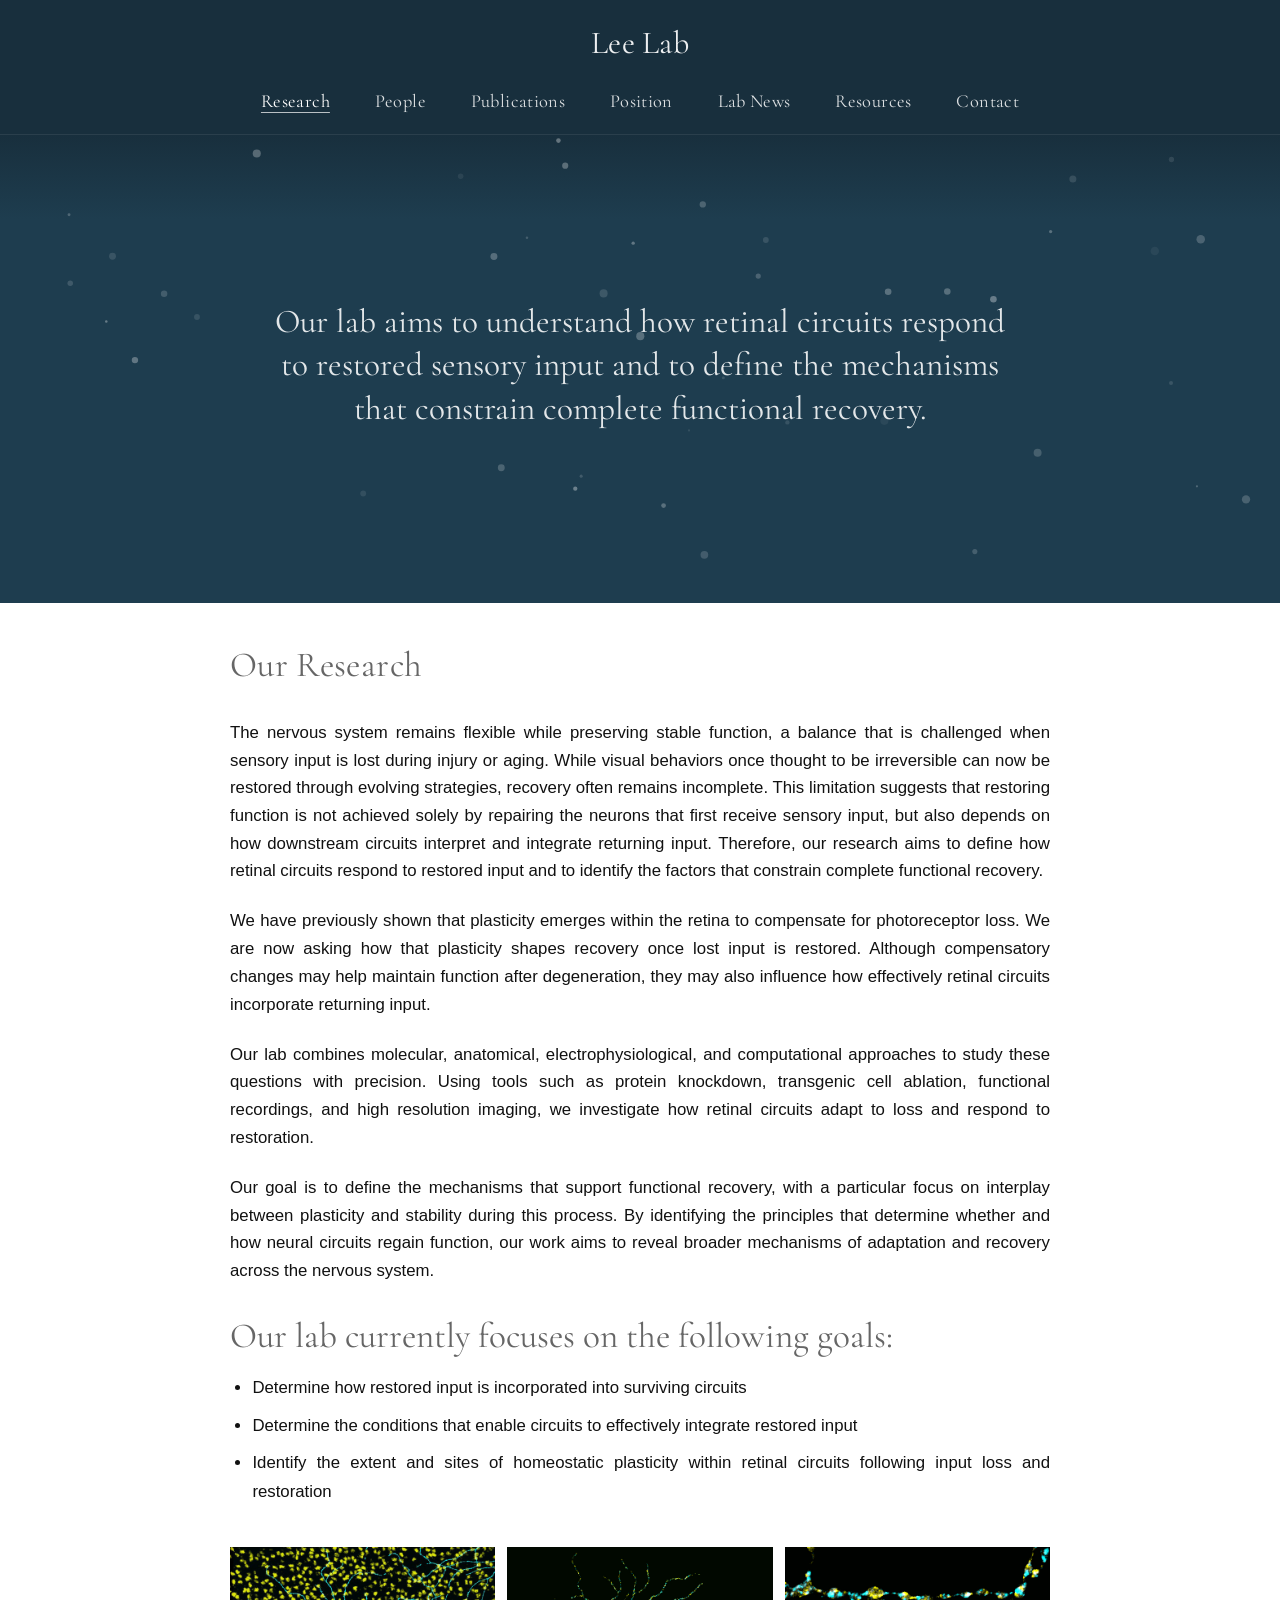
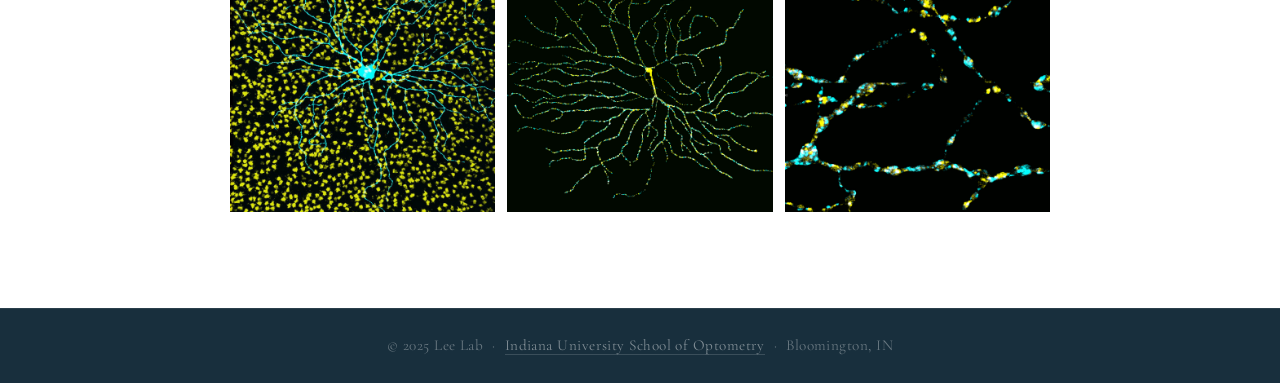
<file: index.html>
<!DOCTYPE html>
<html lang="en">
<head>
  <meta charset="UTF-8" />
  <meta name="viewport" content="width=device-width, initial-scale=1.0" />
  <title>Lee Lab — Retinal Physiology · IU School of Optometry</title>
  <link rel="preconnect" href="https://fonts.googleapis.com" />
  <link rel="preconnect" href="https://fonts.gstatic.com" crossorigin />
  <link href="https://fonts.googleapis.com/css2?family=Cormorant+Garamond:wght@400;500;600&family=DM+Sans:wght@300;400;500&display=swap" rel="stylesheet" />
  <link rel="stylesheet" href="css/styles.css" />
</head>
<body class="page-body">

  <script>window.NAV_ACTIVE = 'research';</script>
  <div id="nav-placeholder"></div>
  <script src="js/nav.js"></script>

  <main>
    <!-- DARK HERO -->
    <section class="hero-section">
      <canvas id="particles"></canvas>
      <div class="hero-inner">
        <p class="hero-statement">Our lab aims to understand how retinal circuits respond<br>to restored sensory input and to define the mechanisms<br>that constrain complete functional recovery.</p>
      </div>
    </section>

    <!-- WHITE RESEARCH SECTION -->
    <section class="home-research">
      <div class="home-research-inner">
        <h2>Our Research</h2>

        <p>The nervous system remains flexible while preserving stable function, a balance that is challenged when sensory input is lost during injury or aging. While visual behaviors once thought to be irreversible can now be restored through evolving strategies, recovery often remains incomplete. This limitation suggests that restoring function is not achieved solely by repairing the neurons that first receive sensory input, but also depends on how downstream circuits interpret and integrate returning input. Therefore, our research aims to define how retinal circuits respond to restored input and to identify the factors that constrain complete functional recovery.</p>

        <p>We have previously shown that plasticity emerges within the retina to compensate for photoreceptor loss. We are now asking how that plasticity shapes recovery once lost input is restored. Although compensatory changes may help maintain function after degeneration, they may also influence how effectively retinal circuits incorporate returning input.</p>

        <p>Our lab combines molecular, anatomical, electrophysiological, and computational approaches to study these questions with precision. Using tools such as protein knockdown, transgenic cell ablation, functional recordings, and high resolution imaging, we investigate how retinal circuits adapt to loss and respond to restoration.</p>

        <p>Our goal is to define the mechanisms that support functional recovery, with a particular focus on interplay between plasticity and stability during this process. By identifying the principles that determine whether and how neural circuits regain function, our work aims to reveal broader mechanisms of adaptation and recovery across the nervous system.</p>

        <p class="goals-heading">Our lab currently focuses on the following goals:</p>
        <ul>
          <li>Determine how restored input is incorporated into surviving circuits</li>
          <li>Determine the conditions that enable circuits to effectively integrate restored input</li>
          <li>Identify the extent and sites of homeostatic plasticity within retinal circuits following input loss and restoration</li>
        </ul>
        <div class="research-images">
          <img src="images/rgc.jpg" alt="Retinal ganglion cell">
          <img src="images/colab.jpg" alt="Colocalization">
          <img src="images/puncta.jpg" alt="Puncta">
        </div>
      </div>
    </section>
  </main>

  <footer>
    <p>© 2025 Lee Lab &nbsp;·&nbsp;
      <a href="https://optometry.iu.edu/index.html" target="_blank" rel="noopener">Indiana University School of Optometry</a>
      &nbsp;·&nbsp; Bloomington, IN
    </p>
  </footer>

  <script>
    (function () {
      function setOffset() {
        const nav = document.getElementById('site-nav');
        if (nav) document.body.style.paddingTop = nav.offsetHeight + 'px';
      }
      setOffset();
      window.addEventListener('resize', setOffset);
    })();

    (function () {
      const canvas = document.getElementById('particles');
      const ctx = canvas.getContext('2d');
      let dots = [];

      function resize() {
        canvas.width  = canvas.offsetWidth;
        canvas.height = canvas.offsetHeight;
        initDots();
      }

      function initDots() {
        dots = [];
        const count = Math.floor((canvas.width * canvas.height) / 14000);
        for (let i = 0; i < count; i++) {
          dots.push({
            x: Math.random() * canvas.width,
            y: Math.random() * canvas.height,
            r: Math.random() * 3.5 + 1.0,
            a: Math.random() * 0.3 + 0.05,
            vx: (Math.random() - 0.5) * 0.35,
            vy: (Math.random() - 0.5) * 0.35,
          });
        }
      }

      function draw() {
        ctx.clearRect(0, 0, canvas.width, canvas.height);
        dots.forEach(d => {
          ctx.beginPath();
          ctx.arc(d.x, d.y, d.r, 0, Math.PI * 2);
          ctx.fillStyle = `rgba(255,255,255,${d.a})`;
          ctx.fill();
          d.x += d.vx; d.y += d.vy;
          if (d.x < 0) d.x = canvas.width;
          if (d.x > canvas.width) d.x = 0;
          if (d.y < 0) d.y = canvas.height;
          if (d.y > canvas.height) d.y = 0;
        });
        requestAnimationFrame(draw);
      }

      window.addEventListener('resize', resize);
      resize();
      draw();
    })();
  </script>
</body>
</html>
</file>
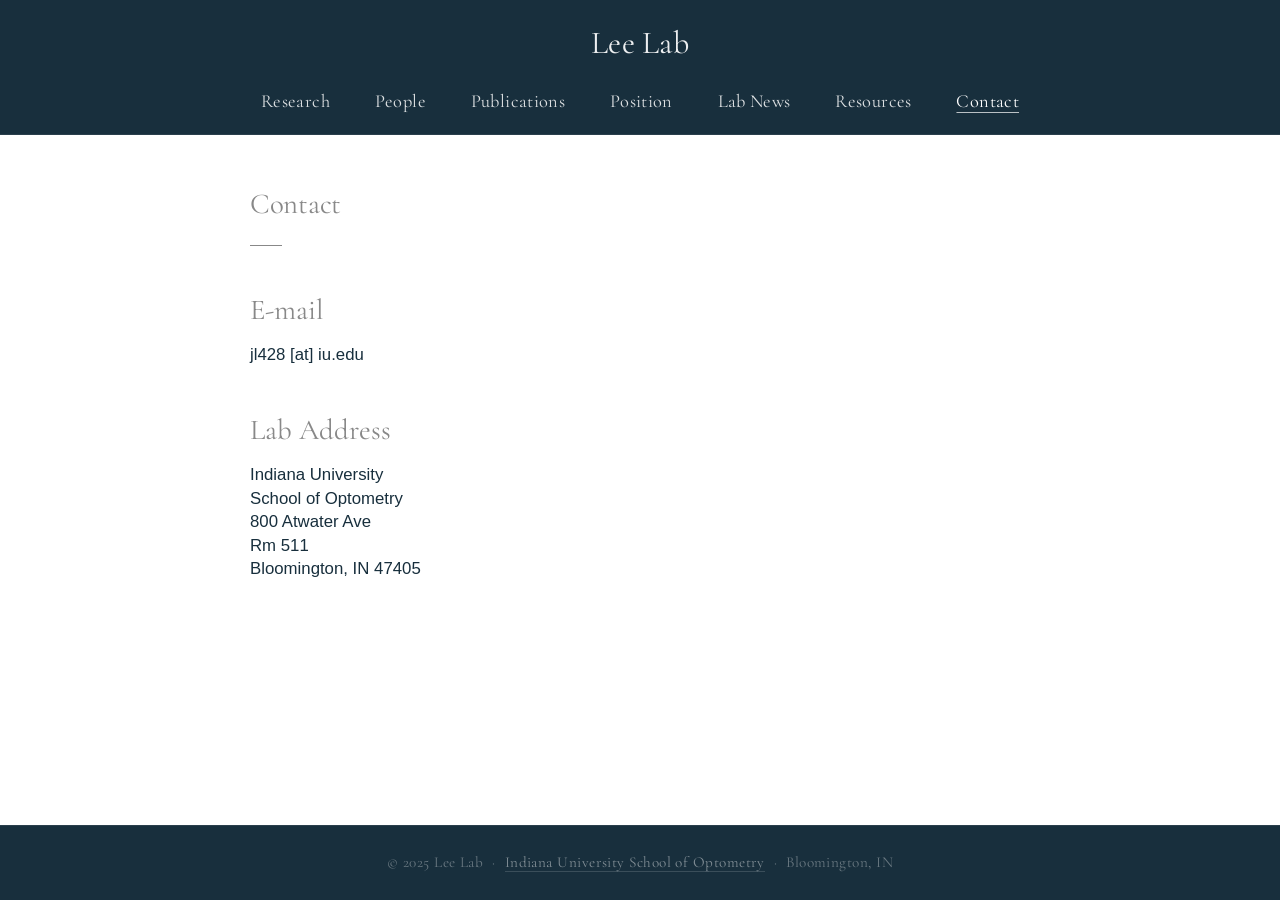
<file: contact.html>
<!DOCTYPE html>
<html lang="en">
<head>
  <meta charset="UTF-8" />
  <meta name="viewport" content="width=device-width, initial-scale=1.0" />
  <title>Contact — Lee Lab</title>
  <link rel="preconnect" href="https://fonts.googleapis.com" />
  <link rel="preconnect" href="https://fonts.gstatic.com" crossorigin />
  <link href="https://fonts.googleapis.com/css2?family=Cormorant+Garamond:wght@400;500;600&family=DM+Sans:wght@300;400;500&display=swap" rel="stylesheet" />
  <link rel="stylesheet" href="css/styles.css" />
</head>
<body class="page-body">
  <script>window.NAV_ACTIVE = 'contact';</script>
  <div id="nav-placeholder"></div>
  <script src="js/nav.js"></script>
  <main>
    <section class="content-page">
      <div class="content-inner">
        <h1>Contact</h1>
        <div class="page-divider"></div>

        <div class="contact-block">
          <h2 class="contact-subheading">E-mail</h2>
          <p class="contact-detail">jl428 [at] iu.edu</p>
        </div>

        <div class="contact-block">
          <h2 class="contact-subheading">Lab Address</h2>
          <p class="contact-detail">
            Indiana University<br>
            School of Optometry<br>
            800 Atwater Ave<br>
            Rm 511<br>
            Bloomington, IN 47405
          </p>
        </div>

      </div>
    </section>
  </main>
  <footer>
    <p>© 2025 Lee Lab &nbsp;·&nbsp;
      <a href="https://optometry.iu.edu/index.html" target="_blank" rel="noopener">Indiana University School of Optometry</a>
      &nbsp;·&nbsp; Bloomington, IN
    </p>
  </footer>
</body>
</html>
</file>
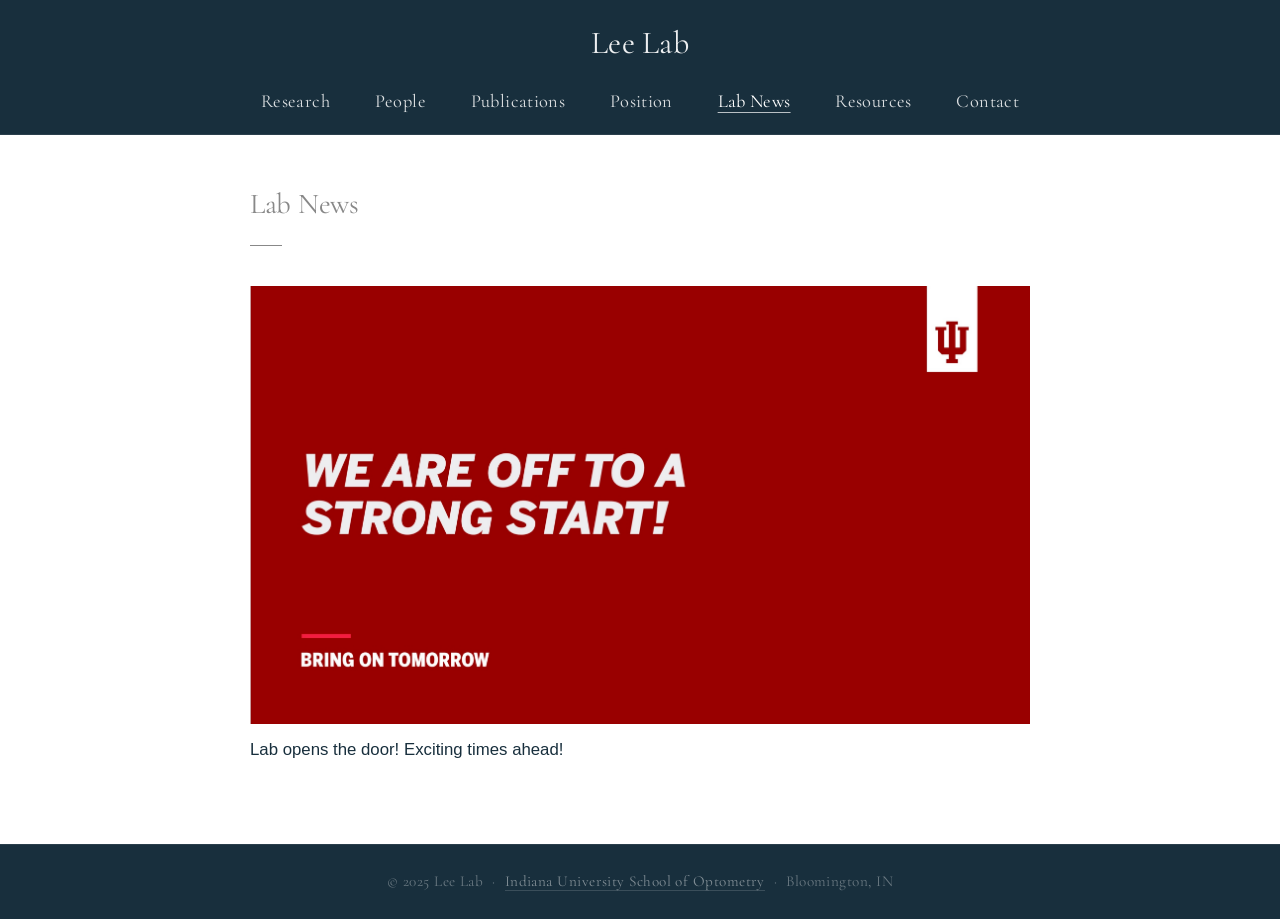
<file: lab-news.html>
<!DOCTYPE html>
<html lang="en">
<head>
  <meta charset="UTF-8" />
  <meta name="viewport" content="width=device-width, initial-scale=1.0" />
  <title>Lab News — Lee Lab</title>
  <link rel="preconnect" href="https://fonts.googleapis.com" />
  <link rel="preconnect" href="https://fonts.gstatic.com" crossorigin />
  <link href="https://fonts.googleapis.com/css2?family=Cormorant+Garamond:wght@400;500;600&family=DM+Sans:wght@300;400;500&display=swap" rel="stylesheet" />
  <link rel="stylesheet" href="css/styles.css" />
</head>
<body class="page-body">
  <script>window.NAV_ACTIVE = 'lab-news';</script>
  <div id="nav-placeholder"></div>
  <script src="js/nav.js"></script>
  <main>
    <section class="content-page">
      <div class="content-inner">
        <h1>Lab News</h1>
        <div class="page-divider"></div>

        <img src="images/Lab News.jpg" alt="Lab opening" style="width:100%; display:block; margin:0 0 0.75rem 0;">
        <p class="position-body">Lab opens the door! Exciting times ahead!</p>

      </div>
    </section>
  </main>
  <footer>
    <p>© 2025 Lee Lab &nbsp;·&nbsp;
      <a href="https://optometry.iu.edu/index.html" target="_blank" rel="noopener">Indiana University School of Optometry</a>
      &nbsp;·&nbsp; Bloomington, IN
    </p>
  </footer>
</body>
</html>
</file>
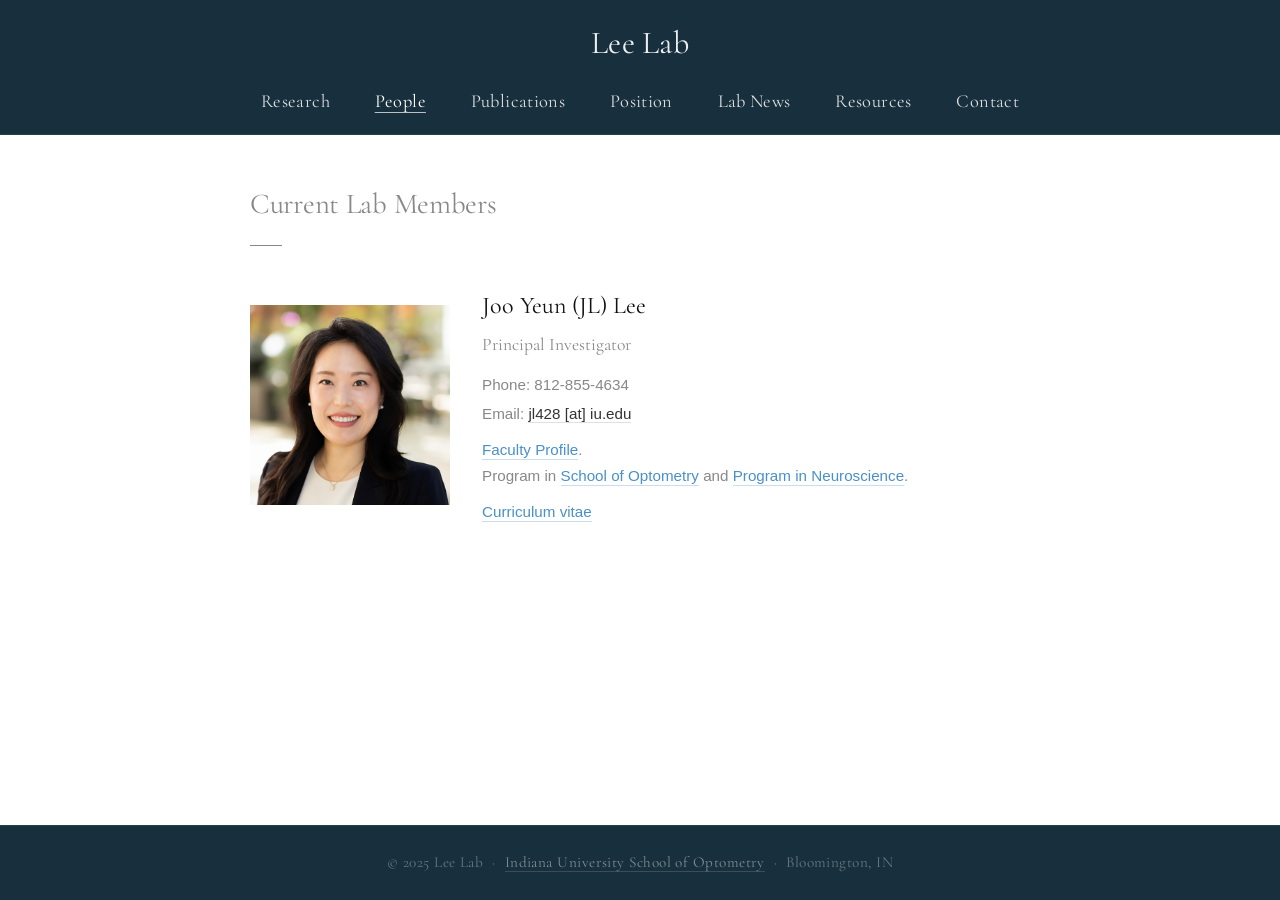
<file: people.html>
<!DOCTYPE html>
<html lang="en">
<head>
  <meta charset="UTF-8" />
  <meta name="viewport" content="width=device-width, initial-scale=1.0" />
  <title>People — Lee Lab</title>
  <link rel="preconnect" href="https://fonts.googleapis.com" />
  <link rel="preconnect" href="https://fonts.gstatic.com" crossorigin />
  <link href="https://fonts.googleapis.com/css2?family=Cormorant+Garamond:wght@400;500;600&family=DM+Sans:wght@300;400;500&display=swap" rel="stylesheet" />
  <link rel="stylesheet" href="css/styles.css" />
</head>
<body class="page-body">

  <script>window.NAV_ACTIVE = 'people';</script>
  <div id="nav-placeholder"></div>
  <script src="js/nav.js"></script>

  <main>
    <section class="content-page">
      <div class="content-inner">
        <h1>Current Lab Members</h1>
        <div class="page-divider"></div>

        <!-- Principal Investigator -->
        <div class="people-section">
          <div class="person-card">
            <div class="person-photo"><img src="images/Headshot_5x7.jpg" alt="Joo Yeun Lee"></div>
            <div class="person-info">
              <h3>Joo Yeun (JL) Lee</h3>
              <p class="title">Principal Investigator</p>
              <p class="contact-line">Phone: 812-855-4634</p>
              <p class="contact-line">Email: <a href="mailto:jl428@iu.edu">jl428 [at] iu.edu</a></p>
              <p class="links-line">
                <a href="https://optometry.iu.edu/people-directory/lee-joo-yeun.html" target="_blank" rel="noopener">Faculty Profile</a>.<br>
                Program in
                <a href="https://optometry.iu.edu/index.html" target="_blank" rel="noopener">School of Optometry</a>
                and
                <a href="https://neuroscience.indiana.edu" target="_blank" rel="noopener">Program in Neuroscience</a>.
              </p>
              <p class="links-line"><a href="CV_Lee.pdf" target="_blank" rel="noopener">Curriculum vitae</a></p>
            </div>
          </div>
        </div>

      </div>
    </section>
  </main>

  <footer>
    <p>© 2025 Lee Lab &nbsp;·&nbsp;
      <a href="https://optometry.iu.edu/index.html" target="_blank" rel="noopener">Indiana University School of Optometry</a>
      &nbsp;·&nbsp; Bloomington, IN
    </p>
  </footer>

</body>
</html>
</file>
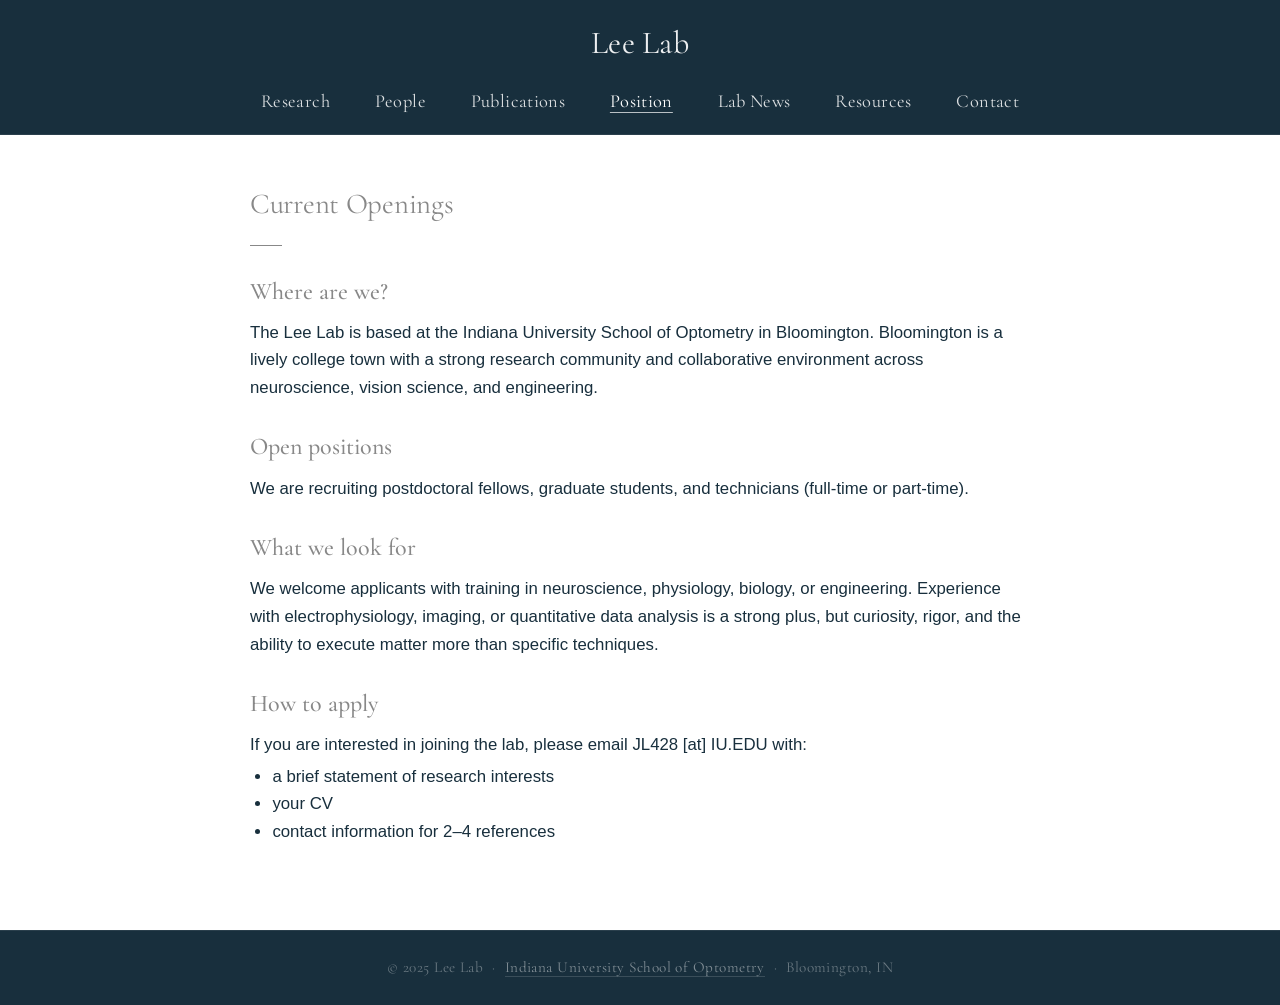
<file: position.html>
<!DOCTYPE html>
<html lang="en">
<head>
  <meta charset="UTF-8" />
  <meta name="viewport" content="width=device-width, initial-scale=1.0" />
  <title>Position — Lee Lab</title>
  <link rel="preconnect" href="https://fonts.googleapis.com" />
  <link rel="preconnect" href="https://fonts.gstatic.com" crossorigin />
  <link href="https://fonts.googleapis.com/css2?family=Cormorant+Garamond:wght@400;500;600&family=DM+Sans:wght@300;400;500&display=swap" rel="stylesheet" />
  <link rel="stylesheet" href="css/styles.css" />
</head>
<body class="page-body">
  <script>window.NAV_ACTIVE = 'position';</script>
  <div id="nav-placeholder"></div>
  <script src="js/nav.js"></script>
  <main>
    <section class="content-page">
      <div class="content-inner">
        <h1>Current Openings</h1>
        <div class="page-divider" style="margin-bottom: 1.2rem;"></div>

        <h2 class="position-subheading">Where are we?</h2>
        <p class="position-body">The Lee Lab is based at the Indiana University School of Optometry in Bloomington. Bloomington is a lively college town with a strong research community and collaborative environment across neuroscience, vision science, and engineering.</p>

        <h2 class="position-subheading">Open positions</h2>
        <p class="position-body">We are recruiting postdoctoral fellows, graduate students, and technicians (full-time or part-time).</p>

        <h2 class="position-subheading">What we look for</h2>
        <p class="position-body">We welcome applicants with training in neuroscience, physiology, biology, or engineering. Experience with electrophysiology, imaging, or quantitative data analysis is a strong plus, but curiosity, rigor, and the ability to execute matter more than specific techniques.</p>

        <h2 class="position-subheading">How to apply</h2>
        <p class="position-body">If you are interested in joining the lab, please email JL428 [at] IU.EDU with:</p>
        <ul class="position-body" style="margin: 0.25rem 0 0.25rem 1.4rem;">
          <li>a brief statement of research interests</li>
          <li>your CV</li>
          <li>contact information for 2–4 references</li>
        </ul>
      </div>
    </section>
  </main>
  <footer>
    <p>© 2025 Lee Lab &nbsp;·&nbsp;
      <a href="https://optometry.iu.edu/index.html" target="_blank" rel="noopener">Indiana University School of Optometry</a>
      &nbsp;·&nbsp; Bloomington, IN
    </p>
  </footer>
</body>
</html>
</file>
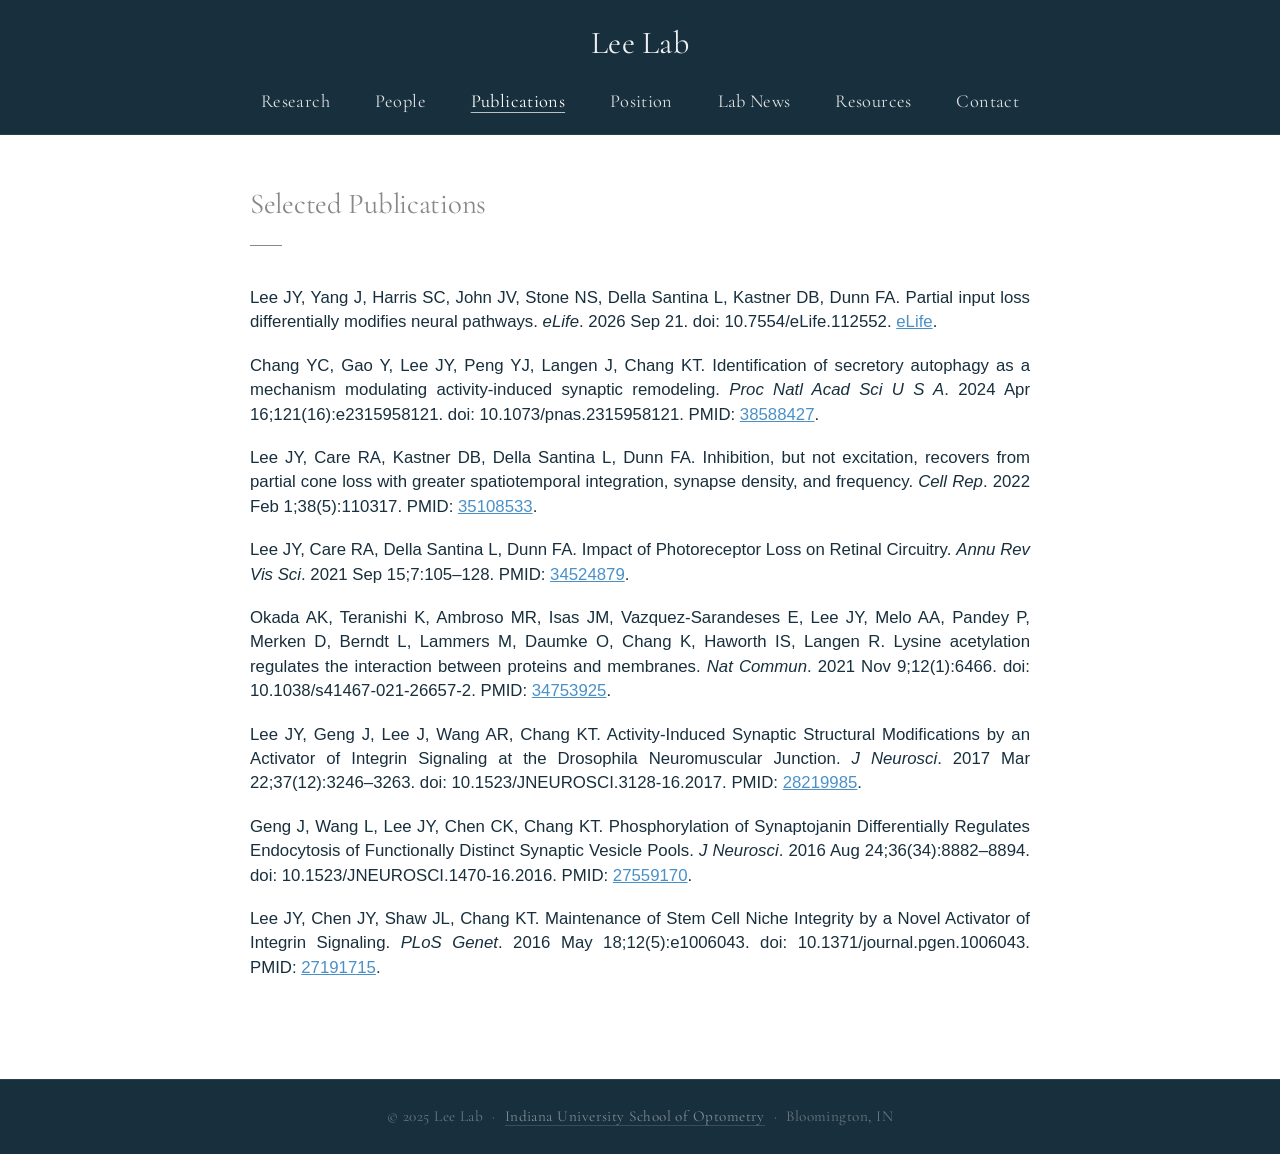
<file: publications.html>
<!DOCTYPE html>
<html lang="en">
<head>
  <meta charset="UTF-8" />
  <meta name="viewport" content="width=device-width, initial-scale=1.0" />
  <title>Publications — Lee Lab</title>
  <link rel="preconnect" href="https://fonts.googleapis.com" />
  <link rel="preconnect" href="https://fonts.gstatic.com" crossorigin />
  <link href="https://fonts.googleapis.com/css2?family=Cormorant+Garamond:wght@400;500;600&family=DM+Sans:wght@300;400;500&display=swap" rel="stylesheet" />
  <link rel="stylesheet" href="css/styles.css" />
</head>
<body class="page-body">
  <script>window.NAV_ACTIVE = 'publications';</script>
  <div id="nav-placeholder"></div>
  <script src="js/nav.js"></script>
  <main>
    <section class="content-page">
      <div class="content-inner">
        <h1>Selected Publications</h1>
        <div class="page-divider"></div>

        <ol class="pub-list">
          <li>
            Lee JY, Yang J, Harris SC, John JV, Stone NS, Della Santina L, Kastner DB, Dunn FA. Partial input loss differentially modifies neural pathways. <em>eLife</em>. 2026 Sep 21. doi: 10.7554/eLife.112552.
            <a class="pmid-link" href="https://elifesciences.org/reviewed-preprints/112552" target="_blank" rel="noopener">eLife</a>.
          </li>
          <li>
            Chang YC, Gao Y, Lee JY, Peng YJ, Langen J, Chang KT. Identification of secretory autophagy as a mechanism modulating activity-induced synaptic remodeling. <em>Proc Natl Acad Sci U S A</em>. 2024 Apr 16;121(16):e2315958121. doi: 10.1073/pnas.2315958121.
            PMID: <a class="pmid-link" href="https://pubmed.ncbi.nlm.nih.gov/38588427/" target="_blank" rel="noopener">38588427</a>.
          </li>
          <li>
            Lee JY, Care RA, Kastner DB, Della Santina L, Dunn FA. Inhibition, but not excitation, recovers from partial cone loss with greater spatiotemporal integration, synapse density, and frequency. <em>Cell Rep</em>. 2022 Feb 1;38(5):110317.
            PMID: <a class="pmid-link" href="https://pubmed.ncbi.nlm.nih.gov/35108533/" target="_blank" rel="noopener">35108533</a>.
          </li>
          <li>
            Lee JY, Care RA, Della Santina L, Dunn FA. Impact of Photoreceptor Loss on Retinal Circuitry. <em>Annu Rev Vis Sci</em>. 2021 Sep 15;7:105–128.
            PMID: <a class="pmid-link" href="https://pubmed.ncbi.nlm.nih.gov/34524879/" target="_blank" rel="noopener">34524879</a>.
          </li>
          <li>
            Okada AK, Teranishi K, Ambroso MR, Isas JM, Vazquez-Sarandeses E, Lee JY, Melo AA, Pandey P, Merken D, Berndt L, Lammers M, Daumke O, Chang K, Haworth IS, Langen R. Lysine acetylation regulates the interaction between proteins and membranes. <em>Nat Commun</em>. 2021 Nov 9;12(1):6466. doi: 10.1038/s41467-021-26657-2.
            PMID: <a class="pmid-link" href="https://pubmed.ncbi.nlm.nih.gov/34753925/" target="_blank" rel="noopener">34753925</a>.
          </li>
          <li>
            Lee JY, Geng J, Lee J, Wang AR, Chang KT. Activity-Induced Synaptic Structural Modifications by an Activator of Integrin Signaling at the Drosophila Neuromuscular Junction. <em>J Neurosci</em>. 2017 Mar 22;37(12):3246–3263. doi: 10.1523/JNEUROSCI.3128-16.2017.
            PMID: <a class="pmid-link" href="https://pubmed.ncbi.nlm.nih.gov/28219985/" target="_blank" rel="noopener">28219985</a>.
          </li>
          <li>
            Geng J, Wang L, Lee JY, Chen CK, Chang KT. Phosphorylation of Synaptojanin Differentially Regulates Endocytosis of Functionally Distinct Synaptic Vesicle Pools. <em>J Neurosci</em>. 2016 Aug 24;36(34):8882–8894. doi: 10.1523/JNEUROSCI.1470-16.2016.
            PMID: <a class="pmid-link" href="https://pubmed.ncbi.nlm.nih.gov/27559170/" target="_blank" rel="noopener">27559170</a>.
          </li>
          <li>
            Lee JY, Chen JY, Shaw JL, Chang KT. Maintenance of Stem Cell Niche Integrity by a Novel Activator of Integrin Signaling. <em>PLoS Genet</em>. 2016 May 18;12(5):e1006043. doi: 10.1371/journal.pgen.1006043.
            PMID: <a class="pmid-link" href="https://pubmed.ncbi.nlm.nih.gov/27191715/" target="_blank" rel="noopener">27191715</a>.
          </li>
        </ol>

      </div>
    </section>
  </main>
  <footer>
    <p>© 2025 Lee Lab &nbsp;·&nbsp;
      <a href="https://optometry.iu.edu/index.html" target="_blank" rel="noopener">Indiana University School of Optometry</a>
      &nbsp;·&nbsp; Bloomington, IN
    </p>
  </footer>
</body>
</html>
</file>
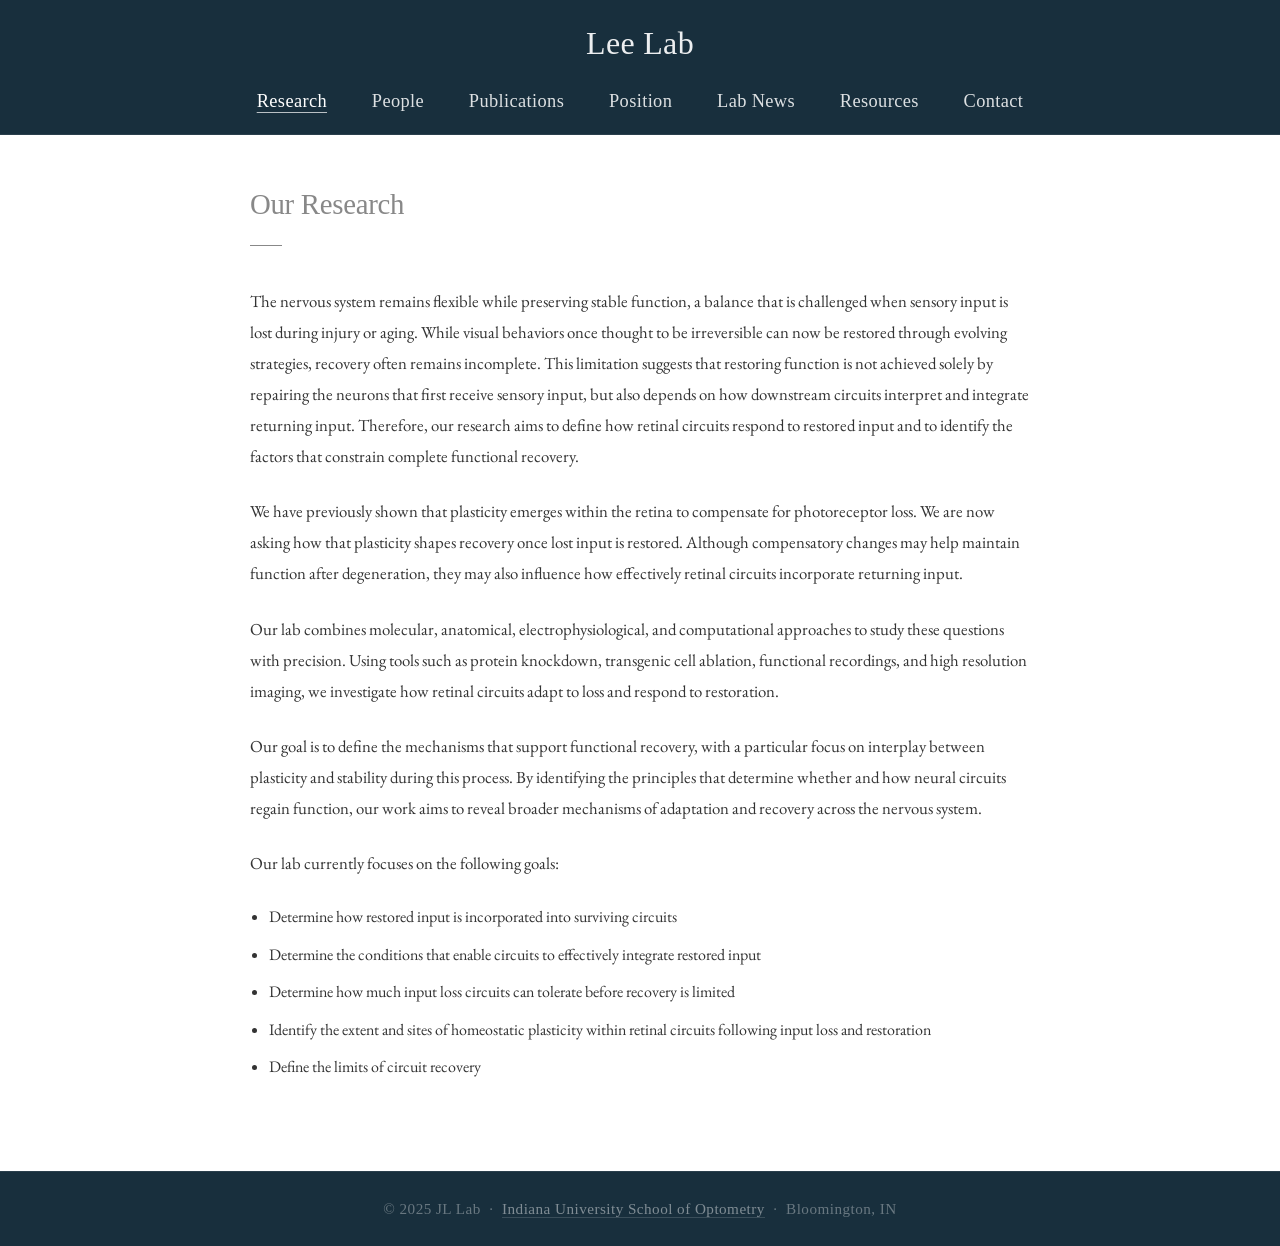
<file: research.html>
<!DOCTYPE html>
<html lang="en">
<head>
  <meta charset="UTF-8" />
  <meta name="viewport" content="width=device-width, initial-scale=1.0" />
  <title>Research — JL Lab</title>
  <link rel="preconnect" href="https://fonts.googleapis.com" />
  <link rel="preconnect" href="https://fonts.gstatic.com" crossorigin />
  <link href="https://fonts.googleapis.com/css2?family=EB+Garamond:wght@400;500&family=DM+Sans:wght@300;400;500&display=swap" rel="stylesheet" />
  <link rel="stylesheet" href="css/styles.css" />
</head>
<body class="page-body">

  <script>window.NAV_ACTIVE = 'research';</script>
  <div id="nav-placeholder"></div>
  <script src="js/nav.js"></script>

  <main>
    <section class="content-page">
      <div class="content-inner">
        <h1>Our Research</h1>
        <div class="page-divider"></div>

        <div class="research-body">
          <p>The nervous system remains flexible while preserving stable function, a balance that is challenged when sensory input is lost during injury or aging. While visual behaviors once thought to be irreversible can now be restored through evolving strategies, recovery often remains incomplete. This limitation suggests that restoring function is not achieved solely by repairing the neurons that first receive sensory input, but also depends on how downstream circuits interpret and integrate returning input. Therefore, our research aims to define how retinal circuits respond to restored input and to identify the factors that constrain complete functional recovery.</p>

          <p>We have previously shown that plasticity emerges within the retina to compensate for photoreceptor loss. We are now asking how that plasticity shapes recovery once lost input is restored. Although compensatory changes may help maintain function after degeneration, they may also influence how effectively retinal circuits incorporate returning input.</p>

          <p>Our lab combines molecular, anatomical, electrophysiological, and computational approaches to study these questions with precision. Using tools such as protein knockdown, transgenic cell ablation, functional recordings, and high resolution imaging, we investigate how retinal circuits adapt to loss and respond to restoration.</p>

          <p>Our goal is to define the mechanisms that support functional recovery, with a particular focus on interplay between plasticity and stability during this process. By identifying the principles that determine whether and how neural circuits regain function, our work aims to reveal broader mechanisms of adaptation and recovery across the nervous system.</p>

          <p class="goals-heading">Our lab currently focuses on the following goals:</p>
          <ul class="research-goals">
            <li>Determine how restored input is incorporated into surviving circuits</li>
            <li>Determine the conditions that enable circuits to effectively integrate restored input</li>
            <li>Determine how much input loss circuits can tolerate before recovery is limited</li>
            <li>Identify the extent and sites of homeostatic plasticity within retinal circuits following input loss and restoration</li>
            <li>Define the limits of circuit recovery</li>
          </ul>
        </div>
      </div>
    </section>
  </main>

  <footer>
    <p>© 2025 JL Lab &nbsp;·&nbsp;
      <a href="https://optometry.iu.edu/index.html" target="_blank" rel="noopener">Indiana University School of Optometry</a>
      &nbsp;·&nbsp; Bloomington, IN
    </p>
  </footer>

</body>
</html>
</file>
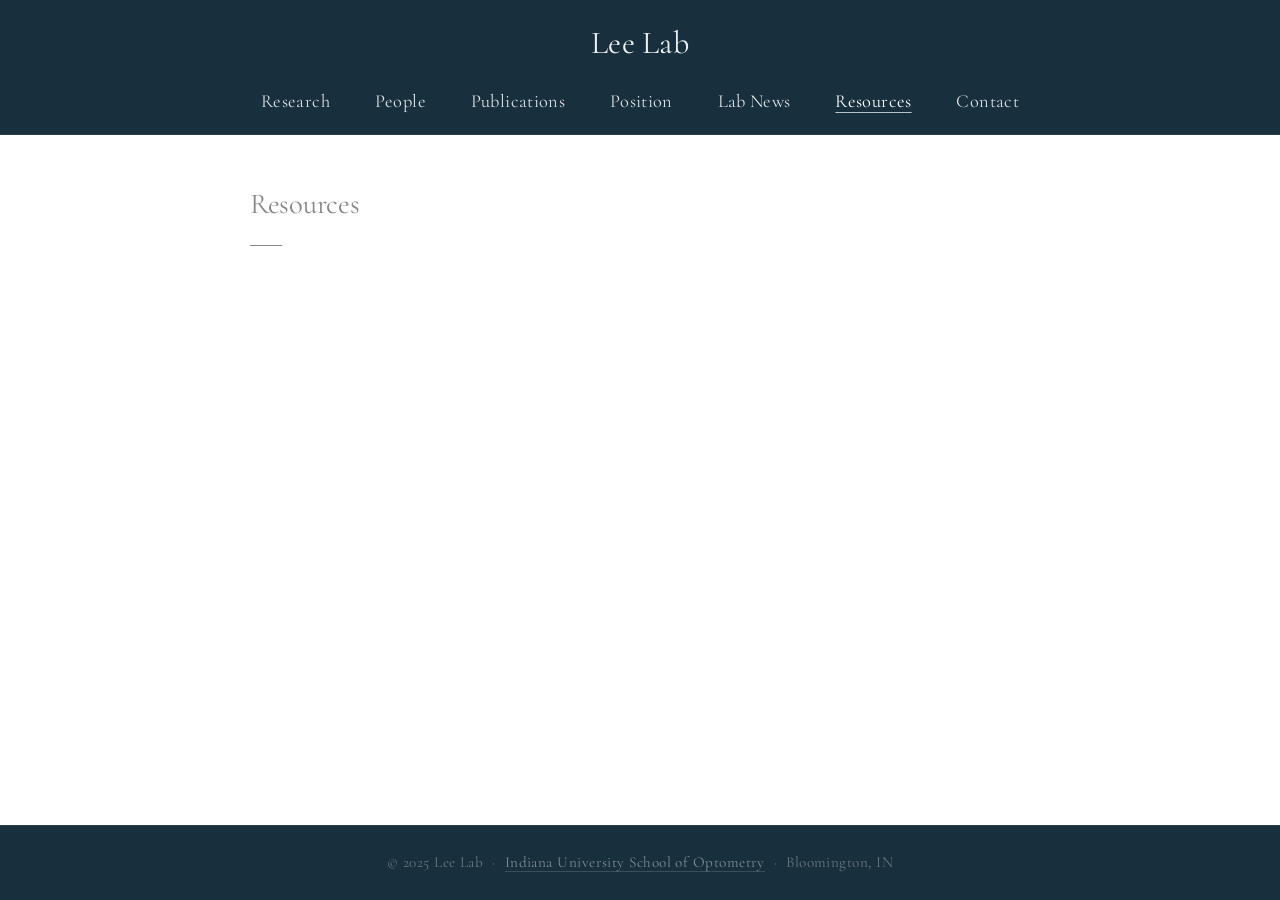
<file: resources.html>
<!DOCTYPE html>
<html lang="en">
<head>
  <meta charset="UTF-8" />
  <meta name="viewport" content="width=device-width, initial-scale=1.0" />
  <title>Resources — Lee Lab</title>
  <link rel="preconnect" href="https://fonts.googleapis.com" />
  <link rel="preconnect" href="https://fonts.gstatic.com" crossorigin />
  <link href="https://fonts.googleapis.com/css2?family=Cormorant+Garamond:wght@400;500;600&family=DM+Sans:wght@300;400;500&display=swap" rel="stylesheet" />
  <link rel="stylesheet" href="css/styles.css" />
</head>
<body class="page-body">
  <script>window.NAV_ACTIVE = 'resources';</script>
  <div id="nav-placeholder"></div>
  <script src="js/nav.js"></script>
  <main>
    <section class="content-page">
      <div class="content-inner">
        <h1>Resources</h1>
        <div class="page-divider"></div>
      </div>
    </section>
  </main>
  <footer>
    <p>© 2025 Lee Lab &nbsp;·&nbsp;
      <a href="https://optometry.iu.edu/index.html" target="_blank" rel="noopener">Indiana University School of Optometry</a>
      &nbsp;·&nbsp; Bloomington, IN
    </p>
  </footer>
</body>
</html>
</file>
<file: css/styles.css>
/* ── Reset & Base ── */
*, *::before, *::after { box-sizing: border-box; margin: 0; padding: 0; }

:root {
  --teal:          #1e3d4f;
  --teal-dark:     #182f3d;
  --gold-box:      rgba(160, 148, 100, 0.45);
  --gold-border:   rgba(190, 175, 120, 0.6);
  --text-light:    rgba(255, 255, 255, 0.92);
  --text-dim:      rgba(255, 255, 255, 0.55);
  --text-dark:     #111111;
  --text-body:     #333333;
  --text-muted:    #888888;
  --bg:            #ffffff;
  --border:        #e0e0e0;
  --max-width:     1100px;
  --content-width: 780px;
}

html { scroll-behavior: smooth; }

body {
  font-family: 'EB Garamond', 'Garamond', Georgia, serif;
  color: var(--text-body);
  background: var(--bg);
  line-height: 1.7;
  font-size: 16px;
}

a { color: inherit; text-decoration: none; }

/* ── NAV (dark teal, part of hero) ── */
#site-nav {
  position: fixed; top: 0; left: 0; right: 0; z-index: 200;
  background: var(--teal-dark);
  height: auto;
  display: flex; flex-direction: column; align-items: center;
  padding: 1rem 2rem 0.75rem;
  border-bottom: 1px solid rgba(255,255,255,0.08);
}
.nav-inner {
  width: 100%; max-width: var(--max-width);
  display: flex; flex-direction: column; align-items: center; gap: 0.5rem;
}
.nav-logo {
  display: inline-block;
  font-family: 'Cormorant Garamond', 'Cormorant', Georgia, serif;
  font-size: 2rem; font-weight: 400; letter-spacing: 0.01em;
  color: rgba(255, 255, 255, 0.92);
  text-decoration: none; white-space: nowrap;
  margin-bottom: 0.2rem;
}
.nav-links {
  display: flex; gap: 0; list-style: none; flex-wrap: wrap; justify-content: center;
}
.nav-links li a {
  display: block; padding: 0.25rem 1.4rem;
  color: rgba(255, 255, 255, 0.85);
  font-family: 'Cormorant Garamond', 'Cormorant', Georgia, serif;
  font-size: 1.15rem; font-weight: 400; letter-spacing: 0.02em;
  text-decoration: none;
  border-bottom: 1px solid transparent;
  transition: color 0.15s;
}
.nav-links li a:hover { color: #fff; text-decoration: none; }
.nav-links li a.active {
  color: #fff;
  border-bottom-color: transparent;
  text-decoration: underline;
  text-decoration-color: rgba(255,255,255,0.7);
  text-decoration-thickness: 1px;
  text-underline-offset: 5px;
}

/* Hamburger */
.hamburger {
  display: none; flex-direction: column; gap: 5px;
  cursor: pointer; padding: 4px; position: absolute; right: 1.5rem; top: 1.1rem;
}
.hamburger span {
  display: block; width: 22px; height: 1.5px;
  background: rgba(255,255,255,0.7); border-radius: 1px; transition: 0.3s;
}

/* Mobile nav */
@media (max-width: 640px) {
  .nav-links {
    display: none; flex-direction: column; align-items: center; gap: 0;
    padding: 0.5rem 0;
  }
  .nav-links.open { display: flex; }
  .nav-links li a { padding: 0.5rem 1rem; }
  .hamburger { display: flex; }
}

/* ── PAGE WRAPPER ── */
.page-body { min-height: 100vh; display: flex; flex-direction: column; }
main { flex: 1; }

/* ── NAV HEIGHT OFFSET — calculated dynamically via JS ── */
/* fallback: ~80px for the two-line nav */
.page-body { padding-top: 80px; }

/* ── HERO — dark teal, full remaining viewport ── */
.hero-section {
  position: relative; overflow: hidden;
  background: var(--teal);
  background-image: linear-gradient(
    to bottom,
    var(--teal-dark) 0%,
    var(--teal) 18%
  );
  /* roughly half the viewport so white section is visible on load */
  height: 52vh;
  min-height: 320px;
  display: flex; align-items: center;
  padding: 2rem 2.5rem 2.5rem;
}
canvas#particles {
  position: absolute; inset: 0; width: 100%; height: 100%;
  pointer-events: none;
}
.hero-inner {
  position: relative; z-index: 2;
  max-width: 1000px; margin: 0 auto; width: 100%; text-align: center;
}
.hero-statement {
  font-family: 'Cormorant Garamond', 'Cormorant', Georgia, serif;
  font-size: clamp(1.6rem, 2.6vw, 2.4rem);
  font-weight: 400; font-style: normal;
  color: rgba(255, 255, 255, 0.88);
  line-height: 1.3; letter-spacing: 0em;
  max-width: 1000px; text-align: center;
}

/* ── HOME RESEARCH SECTION (white, below hero) ── */
.home-research {
  background: #fff;
  padding: 2rem 3.5rem 6rem;
}
.home-research-inner {
  max-width: 820px;
  margin: 0 auto;
}
.home-research h2 {
  font-family: 'Cormorant Garamond', 'Cormorant', Georgia, serif;
  font-size: 2.2rem; font-weight: 400;
  color: #666; margin-bottom: 1.5rem;
  letter-spacing: 0.01em;
}
.home-research p {
  /* Original: font-family: 'Cormorant Garamond', 'Cormorant', Georgia, serif; font-size: 1.45rem; font-weight: 400; */
  font-family: 'Helvetica Neue', Helvetica, Arial, sans-serif;
  font-size: 1.05rem; font-weight: 300;
  color: #111; line-height: 1.65;
  margin-bottom: 1.4rem;
  text-align: justify;
}
.home-research .goals-heading {
  font-family: 'Cormorant Garamond', 'Cormorant', Georgia, serif;
  font-weight: 400; color: #666; margin-bottom: 0.5rem; font-size: 2.2rem;
}
.home-research ul {
  margin: 0.5rem 0 1.4rem 1.4rem;
}
.home-research ul li {
  /* Original: font-family: 'Cormorant Garamond', 'Cormorant', Georgia, serif; font-size: 1.4rem; font-weight: 400; */
  font-family: 'Helvetica Neue', Helvetica, Arial, sans-serif;
  font-size: 1.05rem; font-weight: 300;
  color: #111; line-height: 1.75; margin-bottom: 0.5rem; text-align: justify;
}

.research-images {
  display: grid;
  grid-template-columns: repeat(3, 1fr);
  gap: 0.75rem;
  margin-top: 2.5rem;
}
.research-images img {
  width: 100%; height: 100%;
  object-fit: cover; display: block;
}

/* ── CONTENT PAGES ── */
.content-page { padding: 100px 2.5rem 80px; }
.content-inner { max-width: var(--content-width); margin: 0 auto; }
.content-inner h1 {
  font-size: 1.8rem; font-weight: 400;
  color: #888; margin-bottom: 0.4rem; letter-spacing: -0.01em;
  font-family: 'Cormorant Garamond', 'Cormorant', Georgia, serif;
}
.position-subheading {
  font-family: 'Cormorant Garamond', Georgia, serif;
  font-size: 1.5rem; font-weight: 500;
  color: #888; margin: 1.6rem 0 0.4rem;
}

.page-divider {
  width: 32px; height: 1px; background: var(--text-muted);
  margin: 1rem 0 2.5rem;
}

/* ── RESEARCH PAGE ── */
.research-body p {
  margin-bottom: 1.5rem; color: var(--text-body);
  font-size: 1.05rem; font-weight: 400; line-height: 1.85;
}
.research-goals { margin: 0.5rem 0 0 1.2rem; }
.research-goals li {
  margin-bottom: 0.65rem; font-size: 1rem;
  color: var(--text-body); line-height: 1.7;
}
.goals-heading { font-weight: 600; color: var(--text-dark); margin-bottom: 0.5rem; font-size: 1rem; }

/* ── PEOPLE PAGE ── */
.people-section { margin-bottom: 3rem; }
.people-section h2 {
  font-size: 0.78rem; font-weight: 400; color: var(--text-muted);
  font-family: 'DM Sans', sans-serif;
  text-transform: uppercase; letter-spacing: 0.1em;
  border-bottom: 1px solid var(--border); padding-bottom: 0.6rem;
  margin-bottom: 2rem;
}
.person-card { display: flex; align-items: center; gap: 2rem; }
.person-initials {
  width: 200px; height: 200px; border-radius: 0; flex-shrink: 0;
  background: #ddd; display: flex; align-items: center; justify-content: center;
  font-size: 1.8rem; font-weight: 400; color: #777;
  font-family: 'Cormorant Garamond', Georgia, serif;
}
.person-photo { width: 200px; height: 200px; border-radius: 0; flex-shrink: 0; overflow: hidden; background: #ddd; }
.person-photo img { width: 100%; height: 100%; object-fit: cover; object-position: center 20%; }
.person-info h3 { font-size: 1.5rem; font-weight: 400; color: var(--text-dark); margin-bottom: 0.2rem; font-family: 'Cormorant Garamond', 'Cormorant', Georgia, serif; }
.person-info .title { font-size: 1.1rem; color: var(--text-muted); margin-bottom: 0.75rem; font-family: 'Cormorant Garamond', 'Cormorant', Georgia, serif; font-weight: 400; }
.person-info .contact-line { font-size: 0.95rem; color: var(--text-muted); margin-bottom: 0.2rem; font-family: 'Helvetica Neue', Helvetica, Arial, sans-serif; font-weight: 300; }
.person-info .contact-line a { color: var(--text-body); border-bottom: 1px solid var(--border); }
.person-info .contact-line a:hover { border-color: var(--text-dark); text-decoration: none; }
.person-info .links-line { margin-top: 0.65rem; font-size: 0.95rem; color: var(--text-muted); font-family: 'Helvetica Neue', Helvetica, Arial, sans-serif; font-weight: 300; }
.person-info .links-line a { color: #4a90c8; border-bottom: 1px solid rgba(74,144,200,0.3); padding-bottom: 1px; }
.person-info .links-line a:hover { border-color: var(--text-dark); text-decoration: none; }

@media (max-width: 480px) { .person-card { flex-direction: column; } }

@media (max-width: 640px) {
  .home-research .goals-heading { text-align: left; }
  .home-research p { text-align: left; }
  .home-research ul li { text-align: left; }
}

/* ── PLACEHOLDER PAGES ── */
.placeholder-page { align-items: flex-start; justify-content: flex-start; }
.placeholder-page p { color: var(--text-muted); font-size: 0.95rem; font-family: 'DM Sans', sans-serif; }
.position-body {
  font-family: 'Helvetica Neue', Helvetica, Arial, sans-serif;
  font-size: 1.05rem; font-weight: 300;
  color: var(--teal-dark); line-height: 1.65;
}

/* ── PUBLICATIONS PAGE ── */
.pub-list {
  list-style: none;
  padding-left: 0;
}
.pub-list li {
  font-family: 'Helvetica Neue', Helvetica, Arial, sans-serif;
  font-size: 1.05rem; font-weight: 300;
  color: var(--teal-dark); line-height: 1.45;
  margin-bottom: 1.2rem; text-align: justify;
}
.pub-list em { font-style: italic; }
.pmid-link {
  font-size: inherit; font-weight: 400;
  color: #4a90c8;
  text-decoration: underline;
  white-space: nowrap;
}
.pmid-link:hover { color: #2a6fa8; text-decoration: underline; }

/* ── CONTACT PAGE ── */
.contact-block { margin-bottom: 2.5rem; }
.contact-subheading {
  font-family: 'Cormorant Garamond', 'Cormorant', Georgia, serif;
  font-size: 1.8rem; font-weight: 400;
  color: #888; margin-bottom: 0.5rem;
}
.contact-detail {
  font-family: 'Helvetica Neue', Helvetica, Arial, sans-serif;
  font-size: 1.05rem; font-weight: 300;
  color: var(--teal-dark); line-height: 1.4;
}

/* ── FOOTER ── */
footer {
  background: var(--teal-dark);
  border-top: 1px solid rgba(255,255,255,0.08);
  padding: 1.5rem 2.5rem; text-align: center;
  color: rgba(255,255,255,0.35);
  font-size: 0.95rem; letter-spacing: 0.03em;
  font-family: 'Cormorant Garamond', 'Cormorant', Georgia, serif;
}
footer a { color: rgba(255,255,255,0.45); border-bottom: 1px solid rgba(255,255,255,0.15); }
footer a:hover { color: rgba(255,255,255,0.8); text-decoration: none; }
</file>
